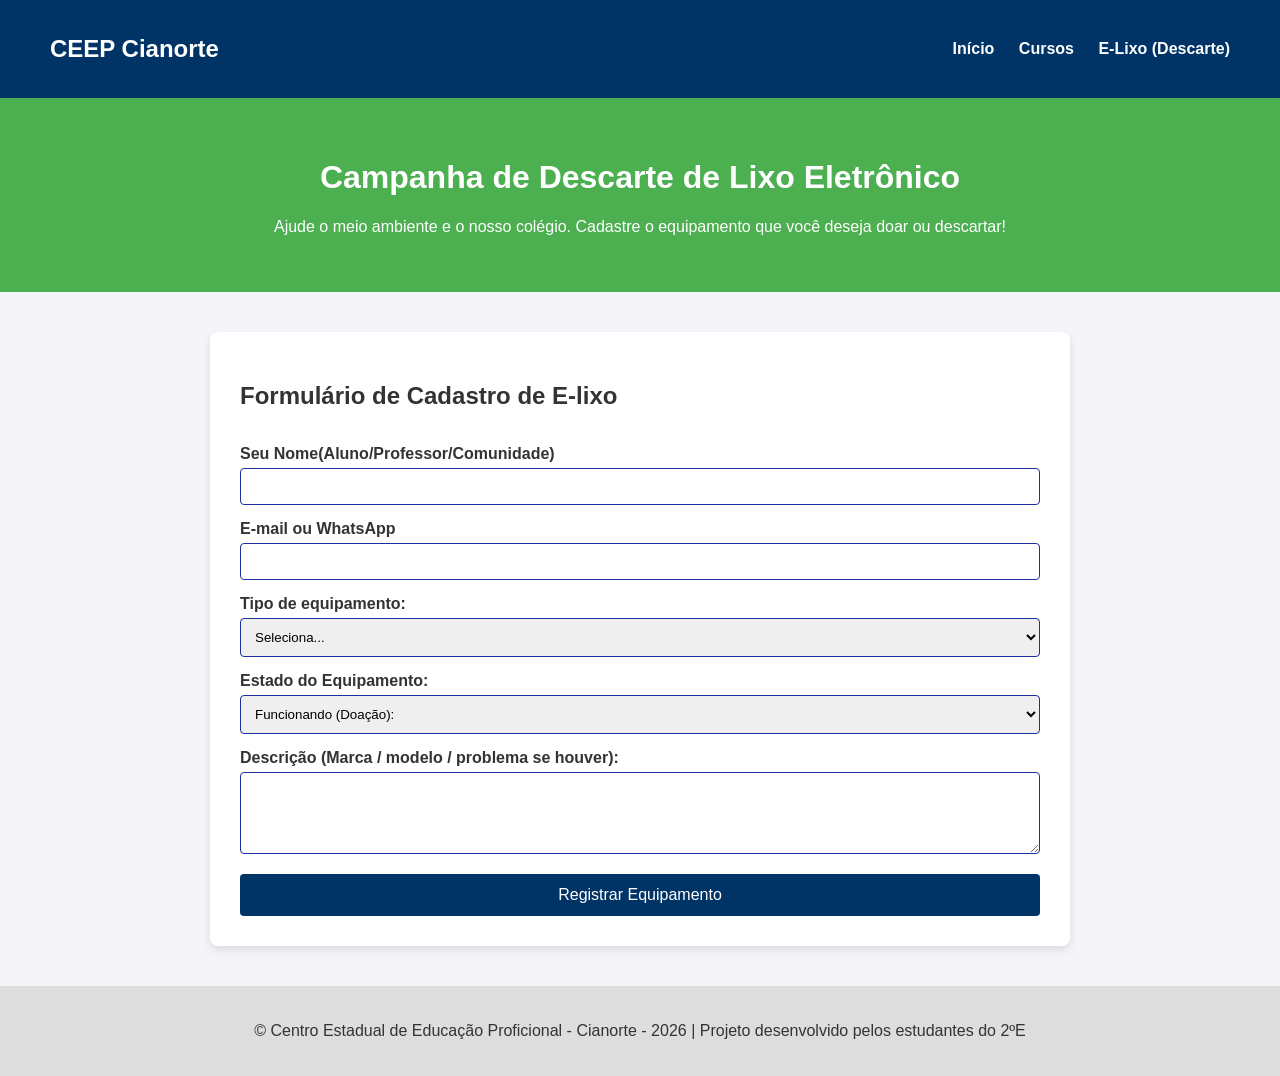
<file: trimestre2/index.html>
<!DOCTYPE html>
<html lang="pt-br">

<head>
    <meta charset="UTF-8">
    <meta name="viewport" content="width=device-width, initial-scale=1.0">

    <!--link para o logotipo-->
    <link rel="apple-touch-icon" sizes="180x180" href="/apple-touch-icon.png">
    <link rel="icon" type="image/png" sizes="32x32" href="/favicon-32x32.png">
    <link rel="icon" type="image/png" sizes="16x16" href="/favicon-16x16.png">
    <link rel="manifest" href="/site.webmanifest">

    <!--link para imagem da aba dos navegadores-->
    <link rel="shortcut icon" href="./favicon.io/favicon-16x16.png" type="image/x-icon">
    <title>CEEP - Recicla-tec</title>
    <!--link para o Estilo Externo-->
    <link rel="stylesheet" href="./style.css">

</head>

<body>

    <header>
        <div class="logo">
            <h2>
                CEEP Cianorte</h2>
        </div>
        <nav>
            <a href="http://ceepcianorte.com.br">Início</a>
            <a href="#">Cursos</a>
            <a href="#">E-Lixo (Descarte)</a>
        </nav>
    </header>

    <div class="hero">
        <h1>Campanha de Descarte de Lixo Eletrônico</h1>
        <p>Ajude o meio ambiente e o nosso colégio.
            Cadastre o equipamento que você deseja doar ou descartar!
        </p>
    </div>
    <div class="container">
        <h2>Formulário de Cadastro de E-lixo</h2>
        <form action="./processar-descartar.php" method="post">
            
            <label for="nome">Seu Nome(Aluno/Professor/Comunidade)</label>
            <input type="text" id="nome" name="nome" required> 

            <label for="contato">E-mail ou WhatsApp</label>
            <input type="text" id="contato" name="contato" required> 

            <label for="tipo_equipamento">Tipo de equipamento:</label> 
            <select id="tipo_equipamento" name="tipo_equimapmento" required>
                <option value="">Seleciona...</option>
                <option value="computador">Computador / Notebook</option>
                <option value="celular">Celular / Tablet</option>
                <option value="periférico">Periféricos (Teclado, Mouse, Cabos)</option>
                <option value="bateria">Pilhas e Baterias</option>
                <option value="outro">Outros (Especifique abaixo) </option>
            </select> 

            <label for="estado">Estado do Equipamento:</label>
            <select name="estado" id="estado" required>
                <option value="funcionando">Funcionando (Doação):</option>
                <option value="estragado">Estragado (Descarte / Reciclagem)</option>
                <option value="parcial">Funcionando parcialmente (Pode render peças)</option>
            </select>

            <label for="descricao">Descrição (Marca / modelo / problema se houver):</label>
            <textarea id="descricao" name="descricao" rows="4"></textarea>

            <button type="submit">Registrar Equipamento</button>
        </form>
    </div>
    <footer>
        <p>&copy Centro Estadual de Educação Proficional - Cianorte - 2026 | Projeto desenvolvido pelos estudantes do 2ºE 
        </p>
    </footer>

</body>

</html>
</file>
<file: trimestre2/style.css>
body {
    font-family: Arial, sans-serif;
    margin: 0;
    padding: 0;
    background-color: #f4f4f9;
    color: #333;
  }
  
  header {
    background-color: #003366; /* Azul institucional (ajuste para o tom exato do CEEP) */
    color: white;
    padding: 15px 50px;
    display: flex;
    justify-content: space-between;
    align-items: center;
  }
  header nav a {
    color: white;
    text-decoration: none;
    margin-left: 20px;
    font-weight: bold;
  }
  header nav a:hover {
    color: #4caf50; /* Verde ecológico para destaque */
  }
  .hero {
    background-color: #4caf50;
    color: white;
    text-align: center;
    padding: 40px 20px;
  }
  .container {
    max-width: 800px;
    margin: 40px auto;
    background: white;
    padding: 30px;
    border-radius: 8px;
    box-shadow: 0 4px 8px rgba(0, 0, 0, 0.1);
  }
  form {
    display: flex;
    flex-direction: column;
  }
  label{
    margin-top: 15px;
    font-weight: bold;
  }
  input, select,textarea{
    padding: 10px;
    margin-top: 5px;
    border: 1px solid #1b30a3;
    border-radius: 4px;
  }
  button{
    margin-top: 20px;
    padding: 12px;
    background: #003366;
    color: white;
    border: none;
    border-radius: 4px;
    cursor: pointer;
    font-size: 16px;
  }
  button:hover{
    background-color: #002244;
  }
  footer{
    text-align: center;
    padding: 20px;
    background-color: #ddd;
    margin-top: 40px;
  }
</file>
